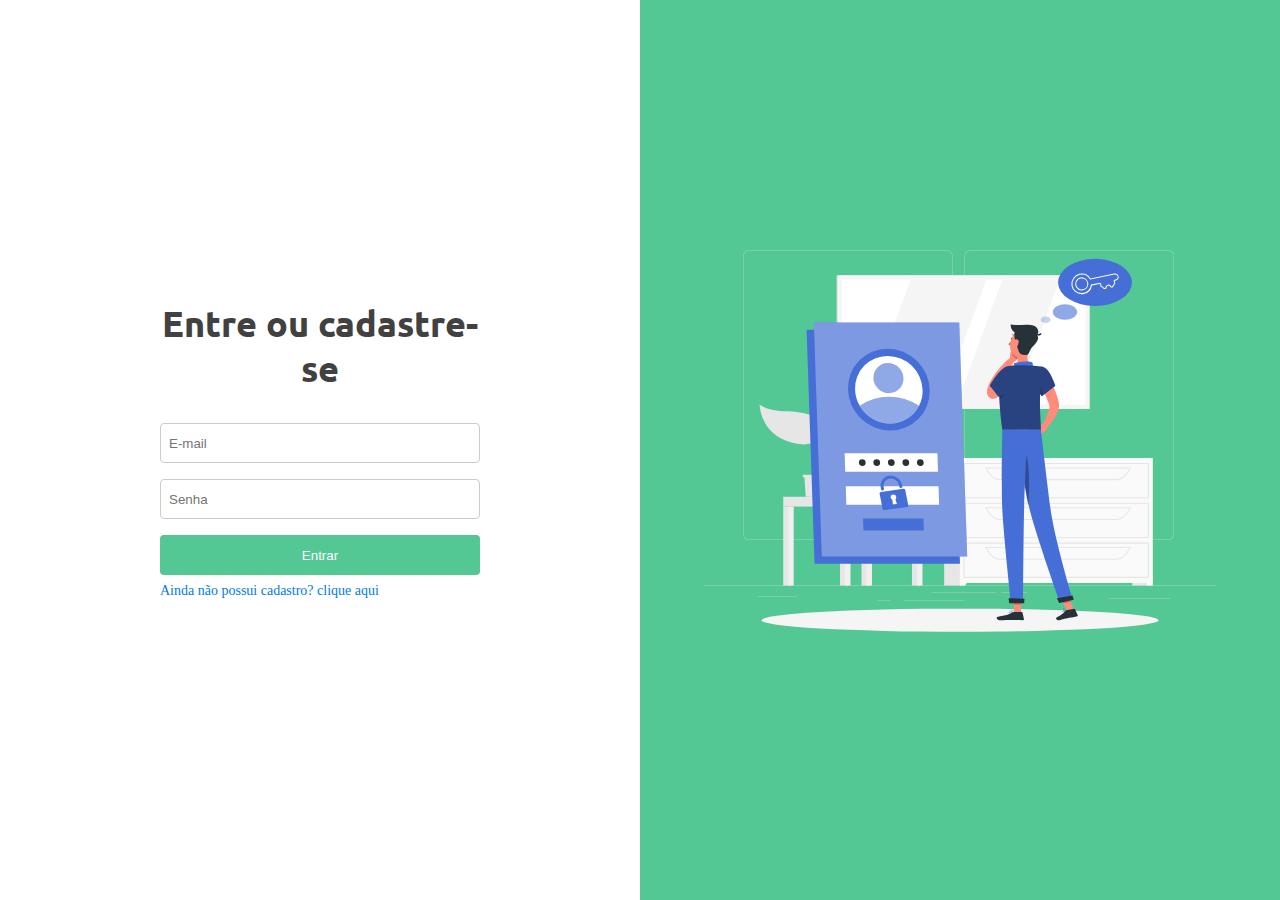
<file: index.html>
<!DOCTYPE html>
<html lang="pt-br">
<head>
    <meta charset="UTF-8">
    <title>Document</title>
    <link rel="stylesheet" href="./css/login.css">
    <link rel="stylesheet" href="./css/global.css">
</head>
<body>
    <main>
        <section class="painel-login">
            <div class="card">
            <h1>Entre ou cadastre-se</h1>

            <form action="#" method="#">
                <input type="email" placeholder="E-mail" />
                <input type="password" placeholder="Senha" />
                <button>Entrar</button>
            </form>
            <a href="./cadastro.html">Ainda não possui cadastro? clique aqui</a>
            </div>
        </section>
        
        <section class="painel-imagem">
            <img src="./images/login.svg" alt="login">
        </section>
    </main>
</body>
</html>
</file>
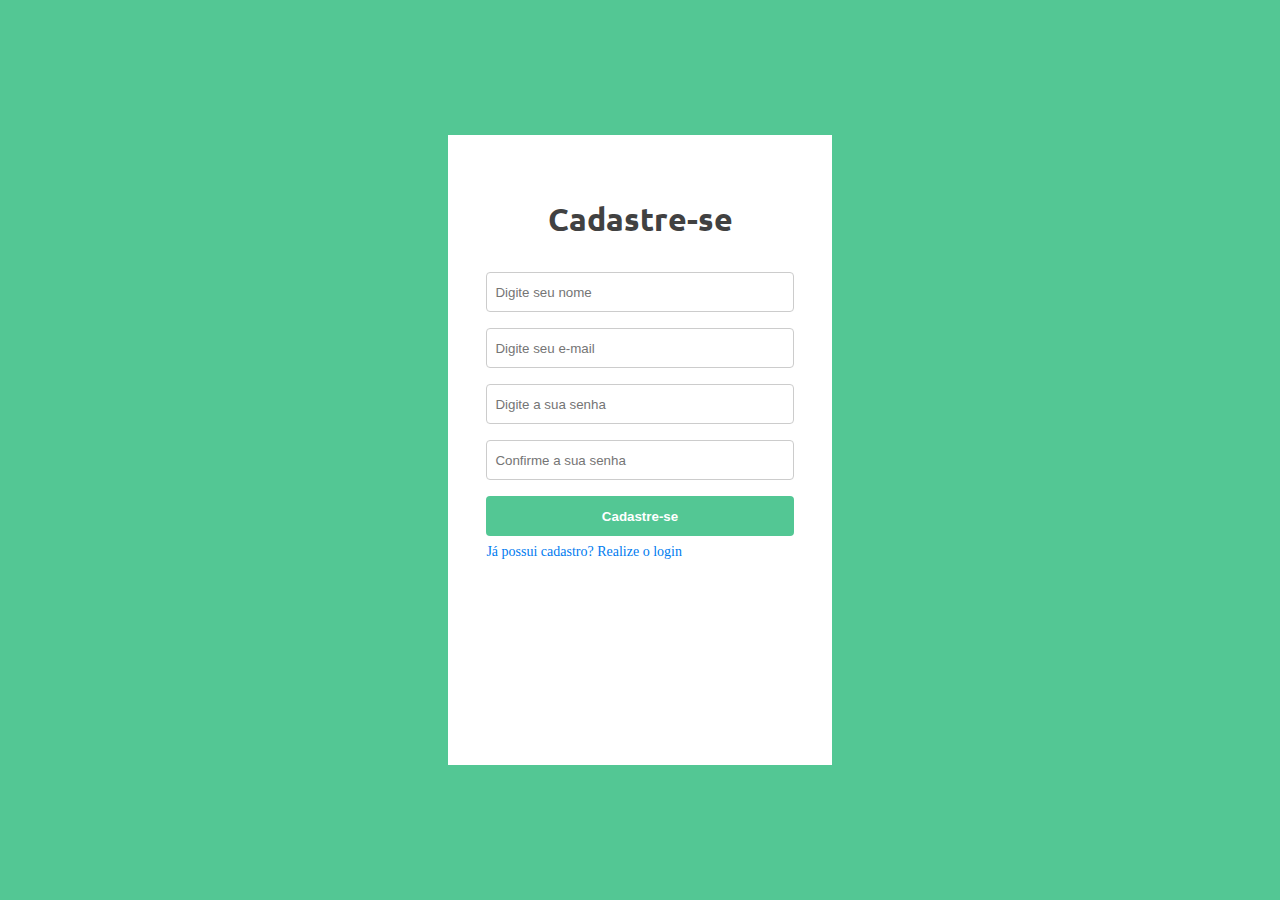
<file: cadastro.html>
<!DOCTYPE html>
<html lang="pt-BR">
<head>
    <meta charset="UTF-8">
    <title>Cadastre-se</title>

    <link rel="stylesheet" href="./css/global.css">
    <link rel="stylesheet" href="./css/cadastro.css">
</head>
<body>
    <main>
        <div class="card">
            <h1>Cadastre-se</h1>
            <form action="#" method="#">
                <input type="text" placeholder="Digite seu nome">
                <input type="email" placeholder="Digite seu e-mail">
                <input type="password" placeholder="Digite a sua senha">
                <input type="password" placeholder="Confirme a sua senha">
                <button>Cadastre-se</button>
            </form>
            <a href="./index.html">Já possui cadastro? Realize o login</a>
        </div>
    </main>
</body>
</html>
</file>
<file: css/login.css>
main {
    display: flex;
    width: 100vw;
    height: 100vh;
}
.painel-login {
    display: flex;
    justify-content: center;
    align-items: center;
    width: 50%;
    height: 100%;
    background-color: white;
}
.card {
    width: 50%;
}
.card h1 {
    text-align: center;
    margin-bottom: 32px;
    color: #414141;
}
.card input {
    display: block;
    width: 100%;
    height: 40px;
    margin-top: 16px;
    border: 1px solid #ccc;
    border-radius: 4px;
    padding-left: 8px;
}
.card button {
    display: block;
    width: 100%;
    height: 40px;
    margin-top: 16px;
    background-color: #53c794;
    color: #fff;
    border: 0;
    border-radius: 4px;
}
.card a {
    display: block;
    margin-top: 8px;
    font-size: 14px;
}
.painel-imagem {
    display: flex;
    align-items: center;
    justify-content: center;
    width: 50%;
    height: 100%;
    background-color: #53c794;
}
.painel-imagem img {
    width: 80%;
}
</file>
<file: css/global.css>
@import url('https://fonts.googleapis.com/css2?family=Ubuntu:wght@500;700&display=swap');

* {
    margin: 0;
    padding: 0;
    box-sizing: border-box;
}
a {
    text-decoration: none;
    color: #007bef;
}

h1, h2, h3, h4, h5, h6 {
    font-family: 'Ubuntu', sans-serif;
}
h1 {
    font-size: 36px;
}
</file>
<file: css/cadastro.css>
main {
    width: 100vw;
    height: 100vh;
    display: flex;
    align-items: center;
    justify-content: center;
    background-color: #53c794;
}
.card {
    width: 30%;
    height: 70%;
    background-color: #fff;
}
.card h1 {
    font-size: 32px;
    text-align: center;
    color: #414141;
    margin-top: 64px;
    margin-bottom: 32px;
}
.card input {
    display: block;
    width: 80%;
    height: 40px;
    border: 1px solid #ccc;
    border-radius: 4px;
    margin: 16px auto 0px;
    padding-left: 8px;
}
.card button {
    display: block;
    background-color: #53c794;
    width: 80%;
    height: 40px;
    border: 0;
    border-radius: 4px;
    text-align: center;
    margin: 16px auto 0px;
    color: #fff;
    font-weight: bold;
}
.card a {
    display: block;
    width: 80%;
    margin: 8px auto 0px;
    font-size: 14px;
}
</file>
